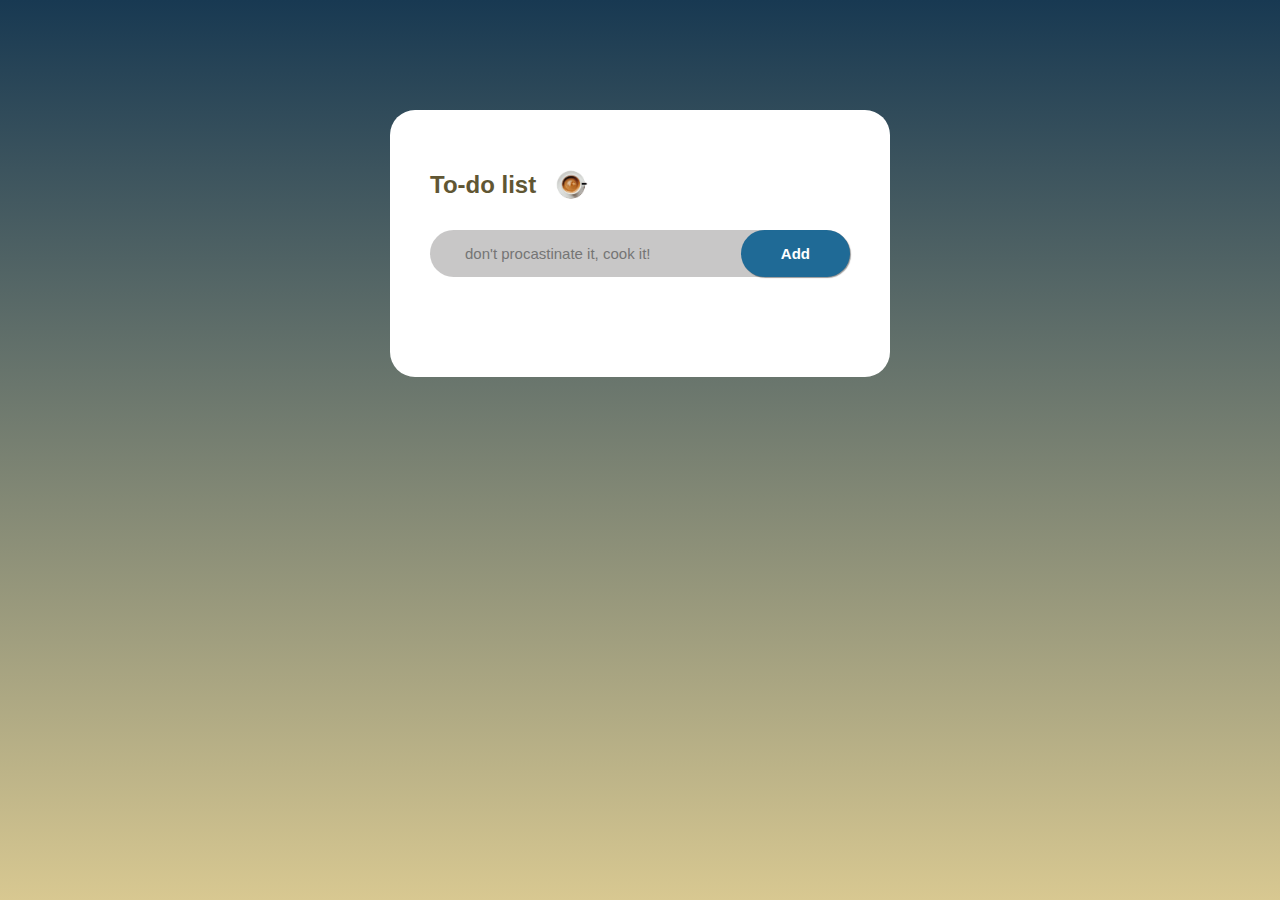
<file: to-do list/index.html>
<!DOCTYPE html>
<html lang = 'en'>
    <head>
     <meta charset="UTF-8">
     <meta name ="viewport" content="width=device-width,initial-scale:1">
     <title> To-do list 1st try</title>
     <link rel="stylesheet" href="style.css">
     <link rel =" icon" href="pomodoro-technique.png">
     
    </head>

    <body>
        
        <div class="container">
            <div class="todoapp">
                <h2>To-do list<img src="coffee-removebg-preview.png"></h2>

                <div class="row">
                    <input type="text" id="input-box" placeholder="don't procastinate it, cook it!"></input>
                    <button class="add" onclick="addTask()">Add </button>
                </div>
                 <ul id="list-container" >
                    <!-- <li class="checked"> Task 1</li>
                    <li> Task 2</li>
                    <li> Task 3</li> -->

                </ul>
               
            </div>
        </div>
    <script src="script.js"></script>    
    </body>
</html>
</file>
<file: to-do list/style.css>
*{ 
    margin : 0;
    padding: 0;
    font-family: 'Popins', sans-serif;
    box-sizing: border-box;
}

.container{
    width: 100%;
    min-height: 100vh;
    background: linear-gradient( #183952, #d8c891);
    padding: 10px;
}
.todoapp{
    width: 100%;
    max-width: 500px;
    background-color: #fff;
    margin: 100px auto 20px;
    padding: 50px 40px 70px;
    border-radius: 25px;

}
.todoapp h2{
    color : #605633;
    display: flex;
    align-items: center;
    margin-bottom: 20px;
}
.todoapp img{
    width: 50px;
    margin-left: 10px;
}
.row{
    display: flex;
    align-items: center;
    justify-content: space-between;
    background-color: rgba(166, 165, 165, 0.619);
    border-radius: 25px;
    padding-left: 20px;
    margin-bottom: 30px;
    gap: 10px;
    flex-wrap: wrap;
}
input{
    flex: 1;
    border: none;
    outline: none;
    background: transparent;
    padding: 15px;
    font-weight: 15px;
    font-size: 15px;
}
button{
    cursor : pointer; 
}
.add{
    border: none;
    outline: none;
    padding: 15px 40px;
    border-radius: 40px;
    color: #fff;
    background-color: #1f6a96;
    font-size: 15px;
    font-weight: bold;
    transition: box-shadow 0.3s, color 0.3s;
    box-shadow: 1px 1px 1px rgba(0,0,0,0.4);

   
}
    .add:hover{
        box-shadow: 3px 3px 3px rgba(0,0,0,0.4);
        color : #3f3921;
        background-color: #cabb89 ;
        transition: background-color 0.15s;
        }
    .add:active{
        transition:opacity 0.5;
    }
@media(max-width:480px){
    .row{
        flex-direction: column;
        align-items: stretch;
    }
    #input,.add{
        width: 100%;
    }
}

ul li{
    list-style: none;
    font-size: 17px;
    padding: 12px 8px 12px 50px;
    user-select: none;
    cursor: pointer;
    position: relative;

}
ul li::before{
    content: ' ';
    position: absolute;
    height:28px;
    width: 28px;
    border-radius: 50px;
    background-image:url(circle.png);
    background-size: cover;
    background-position: center;
    top:8px;
    left: 12px;
}
ul li.checked{
    color: #555;
    text-decoration: line-through;
}
ul li.checked::before{
    background-image:url(checked\ red.png);
}
ul li span{
    position: absolute;
    right: 0;
    top: 5px;
    width: 40px;
    height: 40px;
    font-size: 22px;
    color:#555;
    line-height: 40px;
    text-align:center;
    border-radius: 50px;
}
ul li span:hover{
    background-color: #828282;
    transition: background-color 0.15s;
}
.editBtn{
    position: absolute;
     top: 55%;
    right: 45px;
    transform: translateY(-50%);
    border: none;
    cursor: pointer;
    border-radius: 25px;
    width: 40px;
    height: 40px;
    font-size: 22px;
    color:#555;
}
.editBtn:hover{
    background-color: #828282;
    transition: background-color 0.15s;
}
</file>
